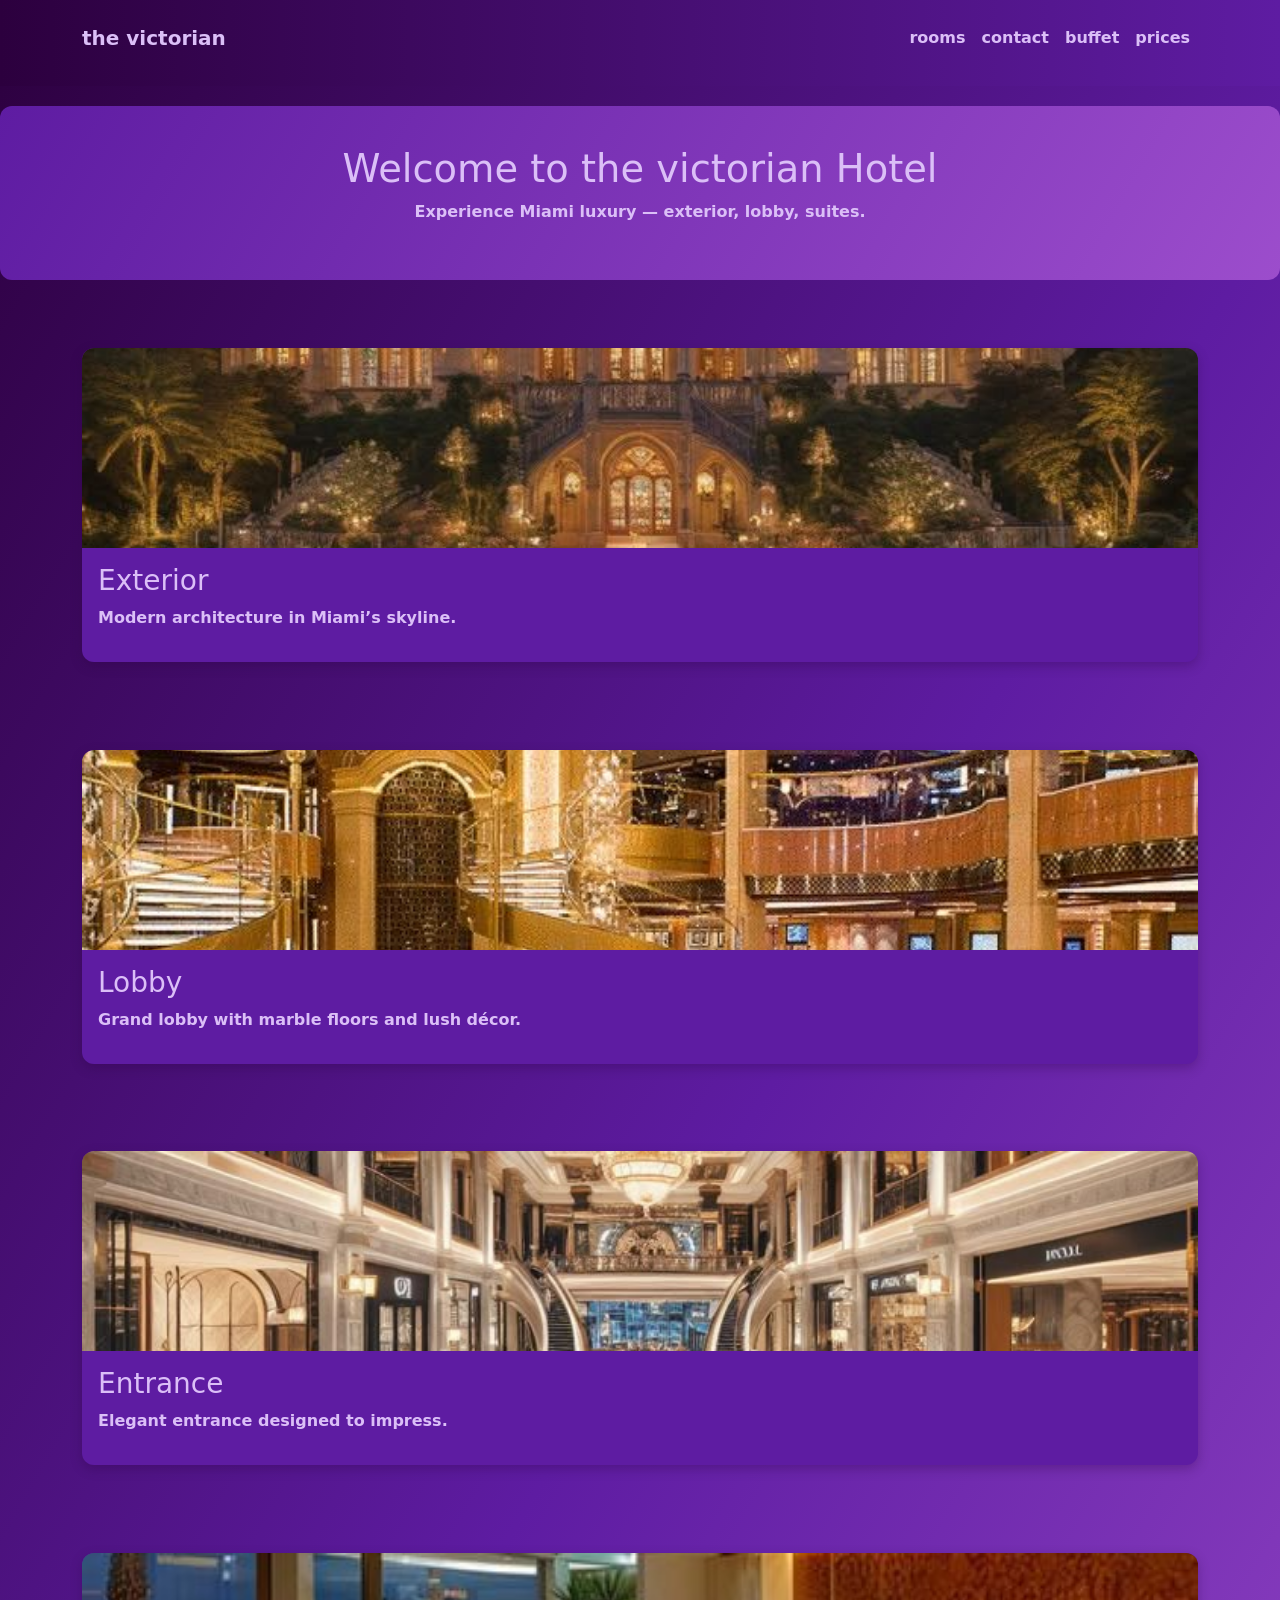
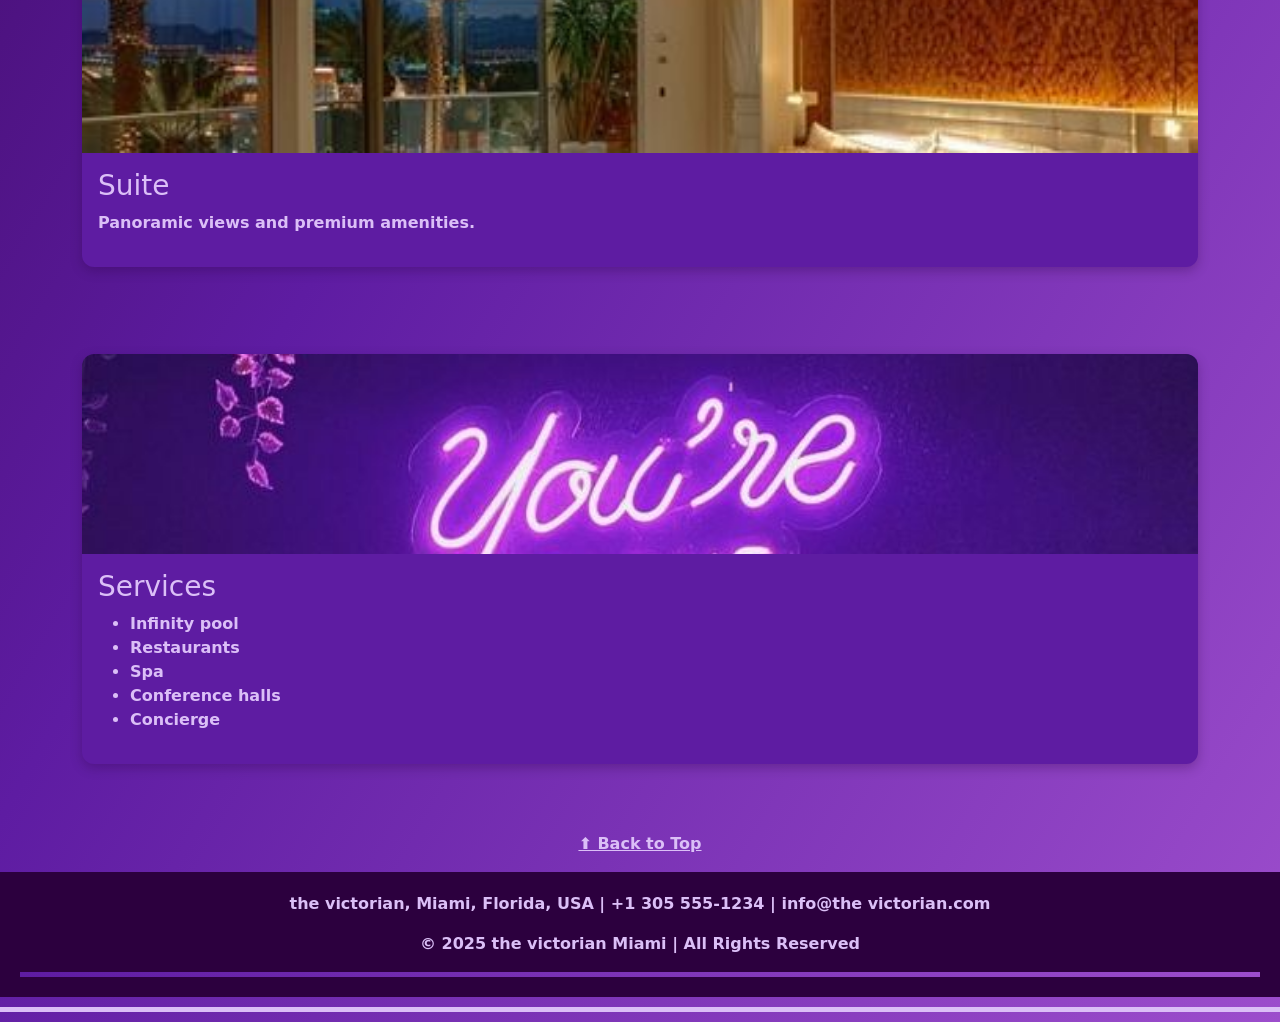
<file: index.html>
<!DOCTYPE html>
<html lang="en">
<head>
  <meta charset="UTF-8">
  <meta name="viewport" content="width=device-width, initial-scale=1">
  <title>the victorian Hotel</title>
  <link rel="stylesheet" href="style.css">
  <meta name="robots" content="index, follow">
  <link rel="canonical" href="https://thevictorian.com/index">

  <meta name="description" content="Explore rooms: single, double, and suite. Compare amenities in a detailed table.">
  <meta name="keywords" content="hotel rooms, suite, amenities, booking, Miami hotel, the victorian">
  <link href="https://cdn.jsdelivr.net/npm/bootstrap@5.3.3/dist/css/bootstrap.min.css" rel="stylesheet">
<style>
    :root {
      --dark: #2c003e; 
      --mid: #5e1ca2; 
      --light: #9c4dcc; 
      --bg: #c2a1e0;   
      --text-light: #dbbff7;
    }

    body {
      font-weight: bold;
      background: linear-gradient(120deg, var(--dark), var(--mid), var(--light));
      color: var(--text-light);
    }

    .navbar {
      font-weight: bold;
      background: linear-gradient(90deg, var(--dark), var(--mid));
    }

    .navbar-brand, .nav-link {
      font-weight: bold;
      color: var(--text-light) !important;
    }

    .nav-link:hover {
      font-weight: bold;
      color: var(--light) !important;
    }

    header.hero {
      background: linear-gradient(120deg, var(--mid), var(--light));
      border-radius: 12px;
      padding: 40px;
      margin: 20px auto;
      text-align: center;
      color: var(--text-light);
      font-weight: bold;
    }

    .section-card {
      font-weight: bold;
      background: var(--mid);
      border-radius: 12px;
      box-shadow: 0 4px 12px rgba(44,0,62,0.3);
      color: var(--text-light);
    }

    .section-card img {
      width: 100%;
      height: 200px;
      object-fit: cover;
      border-radius: 12px 12px 0 0;
    }

    footer {
      font-weight: bold;
      background: var(--dark);
      color: var(--text-light);
      text-align: center;
      padding: 20px;
    }

    footer::after {
      font-weight: bold;
      content: "";
      display: block;
      height: 5px;
      background: linear-gradient(to right, var(--mid), var(--light));
    }

    @media(max-width:600px){
      .section-card img{height:150px;}
      header.hero h1{font-size:1.6rem;}
    }
    @media(min-width:601px) and (max-width:992px){
      .section-card img{height:180px;}
      header.hero h1{font-size:2rem;}
    }
    @media(min-width:993px){
      .section-card img{height:200px;}
      header.hero h1{font-size:2.4rem;}
    }
</style>
</head>
<body id="top">

  <header class="navbar navbar-expand-lg navbar-dark">
    <div class="container">
      <a class="navbar-brand" href="index.html">the victorian</a>
      <button class="navbar-toggler" type="button" data-bs-toggle="collapse" data-bs-target="#nav">
        <span class="navbar-toggler-icon"></span>
      </button>
      <div class="collapse navbar-collapse" id="nav">
        <ul class="navbar-nav ms-auto">
          <li class="nav-item"><a class="nav-link" href="chambres.html">rooms</a></li>
          <li class="nav-item"><a class="nav-link" href="contact.html">contact</a></li>
          <li class="nav-item"><a class="nav-link" href="buffet.html">buffet</a></li>
          <li class="nav-item"><a class="nav-link" href="prices.html">prices</a></li>
        </ul>
      </div>
    </div>
  </header>
  
  <header class="hero">
    <h1>Welcome to the victorian Hotel</h1>
    <p>Experience Miami luxury — exterior, lobby, suites.</p>
  </header>

  <section id="exterior" class="container my-5">
    <div class="section-card">
      <img src="exterior.jpg" alt="Exterior">
      <div class="p-3">
        <h3>Exterior</h3>
        <p>Modern architecture in Miami’s skyline.</p>
      </div>
    </div>
  </section>

  <section id="lobby" class="container my-5">
    <div class="section-card">
      <img src="lobby.jpg" alt="Lobby">
      <div class="p-3">
        <h3>Lobby</h3>
        <p>Grand lobby with marble floors and lush décor.</p>
      </div>
    </div>
  </section>

  <section id="entrance" class="container my-5">
    <div class="section-card">
      <img src="entrnance.jpg" alt="Entrance">
      <div class="p-3">
        <h3>Entrance</h3>
        <p>Elegant entrance designed to impress.</p>
      </div>
    </div>
  </section>

  <section id="suite" class="container my-5">
    <div class="section-card">
      <img src="suite.jpg" alt="Suite">
      <div class="p-3">
        <h3>Suite</h3>
        <p>Panoramic views and premium amenities.</p>
      </div>
    </div>
  </section>

  <section id="services" class="container my-5">
    <div class="section-card">
      <img src="services.jpg" alt="Services">
      <div class="p-3">
        <h3>Services</h3>
        <ul>
          <li>Infinity pool</li>
          <li>Restaurants</li>
          <li>Spa</li>
          <li>Conference halls</li>
          <li>Concierge</li>
        </ul>
      </div>
    </div>
  </section>

  <div class="text-center my-3">
    <a href="#top" style="color: var(--text-light);">⬆ Back to Top</a>
  </div>
  
  <footer id="bottom">
    <p> the victorian, Miami, Florida, USA |  +1 305 555‑1234 | info@the victorian.com</p>
    <p>© 2025 the victorian Miami | All Rights Reserved</p>
  </footer>

  <script src="https://cdn.jsdelivr.net/npm/bootstrap@5.3.3/dist/js/bootstrap.bundle.min.js"></script>
</body>
</html>
</file>
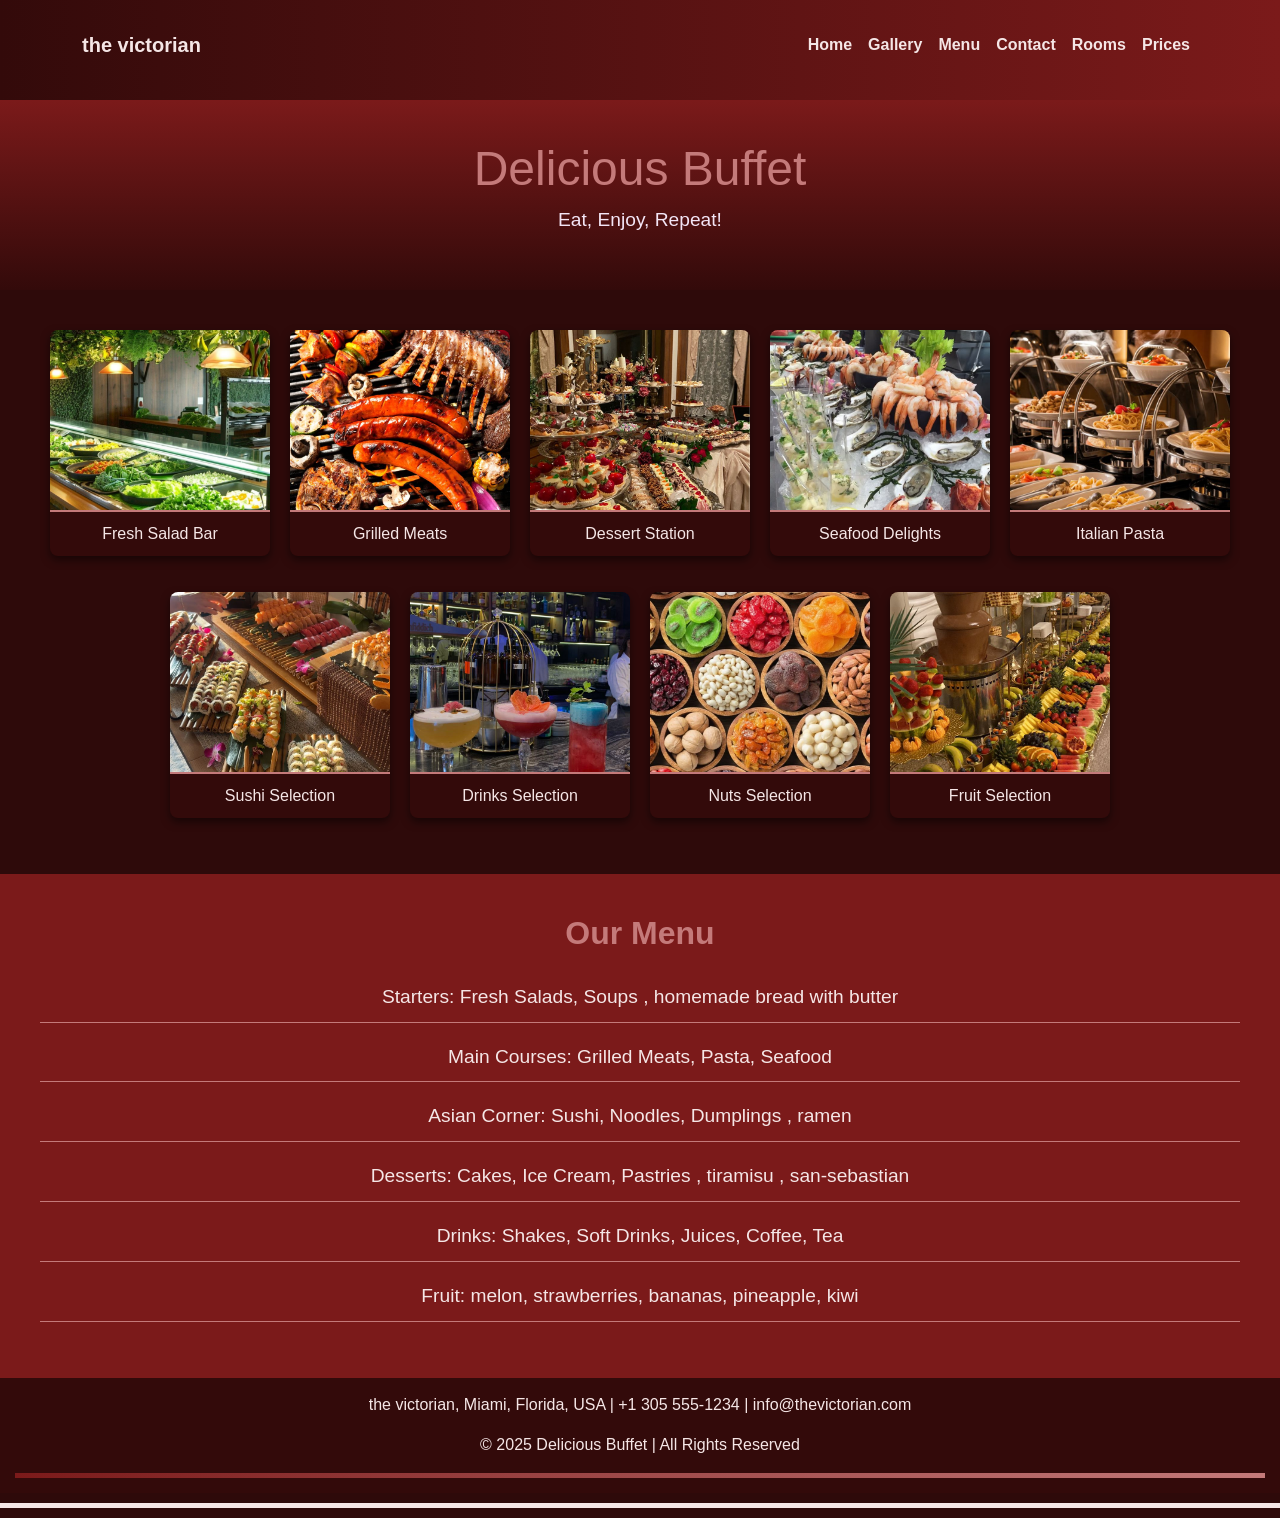
<file: buffet.html>
<!DOCTYPE html>
<html lang="en">
<head>
  <meta charset="UTF-8">
  <meta name="viewport" content="width=device-width, initial-scale=1">
  <title>the victorian | Buffet | All-You-Can-Eat Restaurant</title>
  <link rel="stylesheet" href="style.css">
  <meta name="robots" content="index, follow">
  <link rel="canonical" href="https://thevictorian.com/buffet">
  <meta name="description" content="Delicious Buffet offers an all-you-can-eat experience with fresh salads, grilled meats, sushi, seafood, and desserts. Family-friendly dining in Miami.">
  <meta name="keywords" content="buffet, restaurant, all-you-can-eat, sushi, seafood, desserts, family dining">
  <link href="https://cdn.jsdelivr.net/npm/bootstrap@5.3.3/dist/css/bootstrap.min.css" rel="stylesheet">

  <style>

:root {
  --dark: #330a0a;
  --mid: #7b1a1a;
  --light: #c47a7a;
  --bg: #2e0a0a;
  --text-light: #f5e6e6;
}
body {
  margin: 0;
  font-family: Arial, sans-serif;
  background: var(--bg);
  color: var(--text-light);
}


nav.navbar {
  background: linear-gradient(90deg, var(--dark), var(--mid));
  padding: 15px;
}
.navbar-brand, .nav-link {
  color: var(--text-light) !important;
  font-weight: bold;
}
.nav-link:hover {
  color: var(--light) !important;
}


header {
  text-align: center;
  padding: 40px;
  background: linear-gradient(to bottom, var(--mid), var(--dark));
  color: var(--text-light);
}
header h1 {
  color: var(--light);
  font-size: 3em;
}
header p {
  font-size: 1.2em;
  color: #f3e5f5;
}


.gallery {
  display: flex;
  flex-wrap: wrap;
  justify-content: center;
  gap: 20px;
  padding: 40px;
}
figure {
  width: 220px;
  background: var(--dark);
  border-radius: 8px;
  overflow: hidden;
  box-shadow: 0 4px 8px rgba(0,0,0,0.5);
  text-align: center;
  transition: transform 0.3s ease, box-shadow 0.3s ease;
}
figure:hover {
  transform: scale(1.05);
  box-shadow: 0 8px 16px rgba(0,0,0,0.7);
}
figure img {
  width: 100%;
  height: 180px;
  object-fit: cover;
  transition: filter 0.4s ease;
}
figure:hover img {
  filter: brightness(1.2) saturate(1.2);
}
figcaption {
  padding: 10px;
  border-top: 2px solid var(--light);
  font-size: 1em;
  color: var(--text-light);
}

.menu {
  background: var(--mid);
  padding: 40px;
  text-align: center;
  color: var(--text-light);
}
.menu h2 {
  color: var(--light);
  font-size: 2em;
  margin-bottom: 20px;
  font-weight: bold;
}
.menu ul {
  list-style: none;
  padding: 0;
  font-size: 1.2em;
}
.menu li {
  margin: 10px 0;
  padding: 10px;
  border-bottom: 1px solid var(--light);
  transition: background-color 0.3s ease;
}
.menu li:hover {
  background-color: var(--dark);
}


footer {
  background: var(--dark);
  color: var(--text-light);
  text-align: center;
  padding: 15px;
}
footer::after {
  content: "";
  display: block;
  height: 5px;
  background: linear-gradient(to right, var(--mid), var(--light));
}
  </style>
</head>
<body>


<nav class="navbar navbar-expand-lg">
  <div class="container">
    <a class="navbar-brand" href="index.html">the victorian</a>
    <button class="navbar-toggler" type="button" data-bs-toggle="collapse" data-bs-target="#nav" aria-controls="nav" aria-expanded="false" aria-label="Toggle navigation">
      <span class="navbar-toggler-icon" style="filter: invert(100%);"></span>
    </button>
    <div class="collapse navbar-collapse" id="nav">
      <ul class="navbar-nav ms-auto">
        <li class="nav-item"><a class="nav-link" href="index.html">Home</a></li>
        <li class="nav-item"><a class="nav-link" href="#gallery">Gallery</a></li>
        <li class="nav-item"><a class="nav-link" href="#menu">Menu</a></li>
        <li class="nav-item"><a class="nav-link" href="contact.html">Contact</a></li>
        <li class="nav-item"><a class="nav-link" href="chambres.html">Rooms</a></li>
        <li class="nav-item"><a class="nav-link" href="prices.html">Prices</a></li>
      </ul>
    </div>
  </div>
</nav>

<header id="home">
  <h1>Delicious Buffet</h1>
  <p>Eat, Enjoy, Repeat!</p>
</header>

<section class="gallery" id="gallery">
  <figure>
    <img src="salad.jpg" alt="Salad Bar">
    <figcaption>Fresh Salad Bar</figcaption>
  </figure>
  <figure>
    <img src="grilled.jpg" alt="Grilled Meats">
    <figcaption>Grilled Meats</figcaption>
  </figure>
  <figure>
    <img src="dessert.jpg" alt="Desserts">
    <figcaption>Dessert Station</figcaption>
  </figure>
  <figure>
    <img src="seafood.jpg" alt="Seafood">
    <figcaption>Seafood Delights</figcaption>
  </figure>
  <figure>
    <img src="pasta.jpg" alt="Pasta">
    <figcaption>Italian Pasta</figcaption>
  </figure>
  <figure>
    <img src="suchi.jpg" alt="Sushi">
    <figcaption>Sushi Selection</figcaption>
  </figure>
  <figure>
    <img src="drink.jpg" alt="drink">
    <figcaption>Drinks Selection</figcaption>
  </figure>
  <figure>
    <img src="nuts.jpg" alt="nuts">
    <figcaption>Nuts Selection</figcaption>
  </figure>
  <figure>
    <img src="frut.jpg" alt="fruit">
    <figcaption>Fruit Selection</figcaption>
  </figure>
</section>

<section class="menu" id="menu">
  <h2>Our Menu</h2>
  <ul>
    <li> Starters: Fresh Salads, Soups , homemade bread with butter</li>
    <li> Main Courses: Grilled Meats, Pasta, Seafood</li>
    <li> Asian Corner: Sushi, Noodles, Dumplings , ramen</li>
    <li> Desserts: Cakes, Ice Cream, Pastries , tiramisu , san-sebastian</li>
    <li> Drinks: Shakes, Soft Drinks, Juices, Coffee, Tea</li>
    <li> Fruit: melon, strawberries, bananas, pineapple, kiwi </li>
  </ul>
</section>

<footer>
  
  <p> the victorian, Miami, Florida, USA | +1 305 555-1234 |  info@thevictorian.com</p>
  <p>© 2025 Delicious Buffet | All Rights Reserved</p>
</footer>

<script src="https://cdn.jsdelivr.net/npm/bootstrap@5.3.3/dist/js/bootstrap.bundle.min.js"></script>
</body>
</html>
</file>
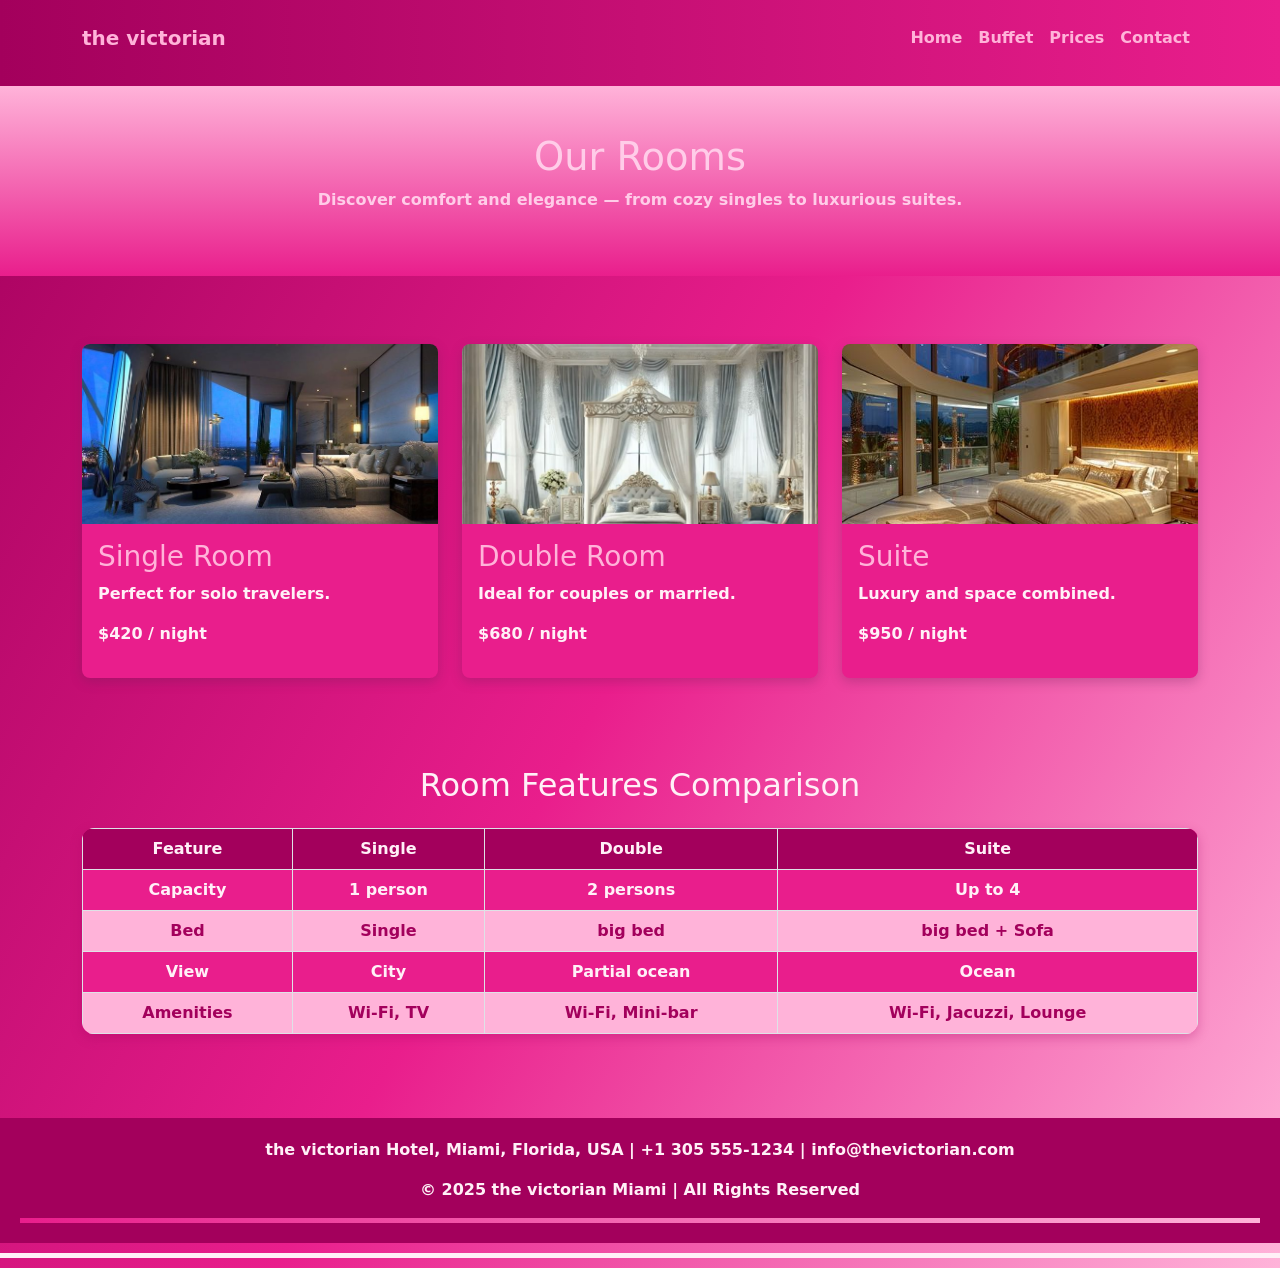
<file: chambres.html>
<!DOCTYPE html>
<html lang="en">
<head>
  <meta charset="UTF-8">
  <meta name="viewport" content="width=device-width, initial-scale=1">
  <meta name="description" content="Rooms at the victorian in Miami. Choose from single, double, and suite options with detailed amenities comparison.">
  <meta name="keywords" content="rooms at the victorian in Miami. Choose from single, double, and suite options with detailed amenities comparison.">
  <link rel="stylesheet" href="style.css">
  <meta name="robots" content="index, follow">
  <link rel="canonical" href="https://thevictorian.com/chambres">

  <title>the victorian | Rooms</title>
  <link href="https://cdn.jsdelivr.net/npm/bootstrap@5.3.3/dist/css/bootstrap.min.css" rel="stylesheet">
  <style>
    
  :root {
    --dark: #a3005c;       
    --mid: #e91e8c;        
    --light: #ffb3d9;      
    --bg: #ffcce8;        
    --text-light: #fff0f7;
  }

    body {
      background: linear-gradient(120deg, var(--dark), var(--mid), var(--light));
      color: var(--text-light);
      font-weight: bold;
    }

    .navbar {
      background: linear-gradient(90deg, var(--dark), var(--mid));
      font-weight: bold;
    }

    .navbar-brand, .nav-link {
      color: var(--light) !important;
      font-weight: bold;
      
    }

    .nav-link:hover {
      color: var(--light) !important;
    }

    .room-card {
      background: var(--mid);
      border-radius: 8px;
      box-shadow: 0 4px 12px rgba(106,30,85,0.3);
      color: var(--text-light);
    }

    .room-card img {
      width: 100%;
      height: 160px;
      object-fit: cover;
      border-radius: 8px 8px 0 0;
    }

    .room-card h3 {
      color: var(--light);
    }

    .room-price {
      font-weight: bold;
      color: var(--text-light);
    }

    table {
  background: var(--mid);
  border-radius: 12px;
  box-shadow: 0 4px 12px rgba(163, 0, 92, 0.3);
  color: var(--text-light);
  font-weight: bold;
  border-collapse: collapse;
  overflow: hidden;
}

th {
  background: var(--dark);
  color: var(--text-light);
  text-align: center;
  font-weight: bold;
  padding: 12px 16px;
  background: var(--dark)!important;
  color: var(--text-light)!important;
}

td {
  text-align: center;
  padding: 10px 16px;
  background: var(--mid);
  color: var(--text-light);
}

tr:nth-child(even) td {
  background: var(--light);
  color: var(--dark);
}

tr:nth-child(odd) td {
  background: var(--mid);
  color: var(--text-light);
}

tr:hover td {
  background: var(--bg);
  color: var(--dark);
}
    footer {
      background: var(--dark);
      color: var(--text-light);
      text-align: center;
      padding: 20px;
      font-weight: bold;
    }

    footer::after {
      content: "";
      display: block;
      height: 5px;
      background: linear-gradient(to right, var(--mid), var(--light));
    }

    @media(max-width:600px) {
      .room-card img { height: 140px; }
      header h1 { font-size: 1.6rem; }
    }

    @media(min-width:601px) and (max-width:992px) {
      .room-card img { height: 160px; }
      header h1 { font-size: 2rem; }
    }
    header {
      color: var(--bg);
      font-weight: bold;
      background: linear-gradient(to bottom, var(--light), var(--mid));
    }

    @media(min-width:993px) {
      .room-card img { height: 180px; }
      header h1 { font-size: 2.4rem;  }
    }

  </style>
</head>
<body>

  <header class="navbar navbar-expand-lg navbar-dark">
    <div class="container">
      <a class="navbar-brand" href="index.html">the victorian</a>
      <button class="navbar-toggler" type="button" data-bs-toggle="collapse" data-bs-target="#nav">
        <span class="navbar-toggler-icon"></span>
      </button>
      <div class="collapse navbar-collapse" id="nav">
        <ul class="navbar-nav ms-auto">
          <li class="nav-item"><a class="nav-link" href="index.html">Home</a></li>
          <li class="nav-item"><a class="nav-link" href="buffet.html">Buffet</a></li>
          <li class="nav-item"><a class="nav-link" href="prices.html">Prices</a></li>
          <li class="nav-item"><a class="nav-link" href="contact.html">Contact</a></li>
        </ul>
      </div>
    </div>
  </header>

  <header class="text-center bg-light p-5">
    <h1>Our Rooms</h1>
    <p>Discover comfort and elegance — from cozy singles to luxurious suites.</p>
  </header>
 
  <section class="container my-5">
    <div class="row g-4">
      <div class="col-md-4">
        <div class="room-card">
          <img src="chambre2.jpg">
          <div class="p-3">
            <h3>Single Room</h3>
            <p>Perfect for solo travelers.</p>
            <p class="room-price">$420 / night</p>
          </div>
        </div>
      </div>
      <div class="col-md-4">
        <div class="room-card">
          <img src="chambre7.jpg">
          <div class="p-3">
            <h3>Double Room</h3>
            <p>Ideal for couples or married.</p>
            <p class="room-price">$680 / night</p>
          </div>
        </div>
      </div>
      <div class="col-md-4">
        <div class="room-card">
          <img src="suite.jpg">
          <div class="p-3">
            <h3>Suite</h3>
            <p>Luxury and space combined.</p>
            <p class="room-price">$950 / night</p>
          </div>
        </div>
      </div>
    </div>
  </section>
  
  <section class="container my-5">
    <h2 class="text-center mb-4">Room Features Comparison</h2>
    <table class="table table-bordered">
      <thead>
        <tr>
          <th>Feature</th>
          <th>Single</th>
          <th>Double</th>
          <th>Suite</th>
        </tr>
      </thead>
      <tbody>
        <tr><td>Capacity</td><td>1 person</td><td>2 persons</td><td>Up to 4</td></tr>
        <tr><td>Bed</td><td>Single</td><td>big bed</td><td>big bed + Sofa</td></tr>
        <tr><td>View</td><td>City</td><td>Partial ocean</td><td>Ocean</td></tr>
        <tr><td>Amenities</td><td>Wi‑Fi, TV</td><td>Wi‑Fi, Mini‑bar</td><td>Wi‑Fi, Jacuzzi, Lounge</td></tr>
      </tbody>
    </table>
  </section>
  
  <footer>
    <p>the victorian Hotel, Miami, Florida, USA |  +1 305 555‑1234 |  info@thevictorian.com</p>
    <p>© 2025 the victorian Miami | All Rights Reserved</p>
  </footer>
  <script src="https://cdn.jsdelivr.net/npm/bootstrap@5.3.3/dist/js/bootstrap.bundle.min.js"></script>
</body>
</html>
</file>
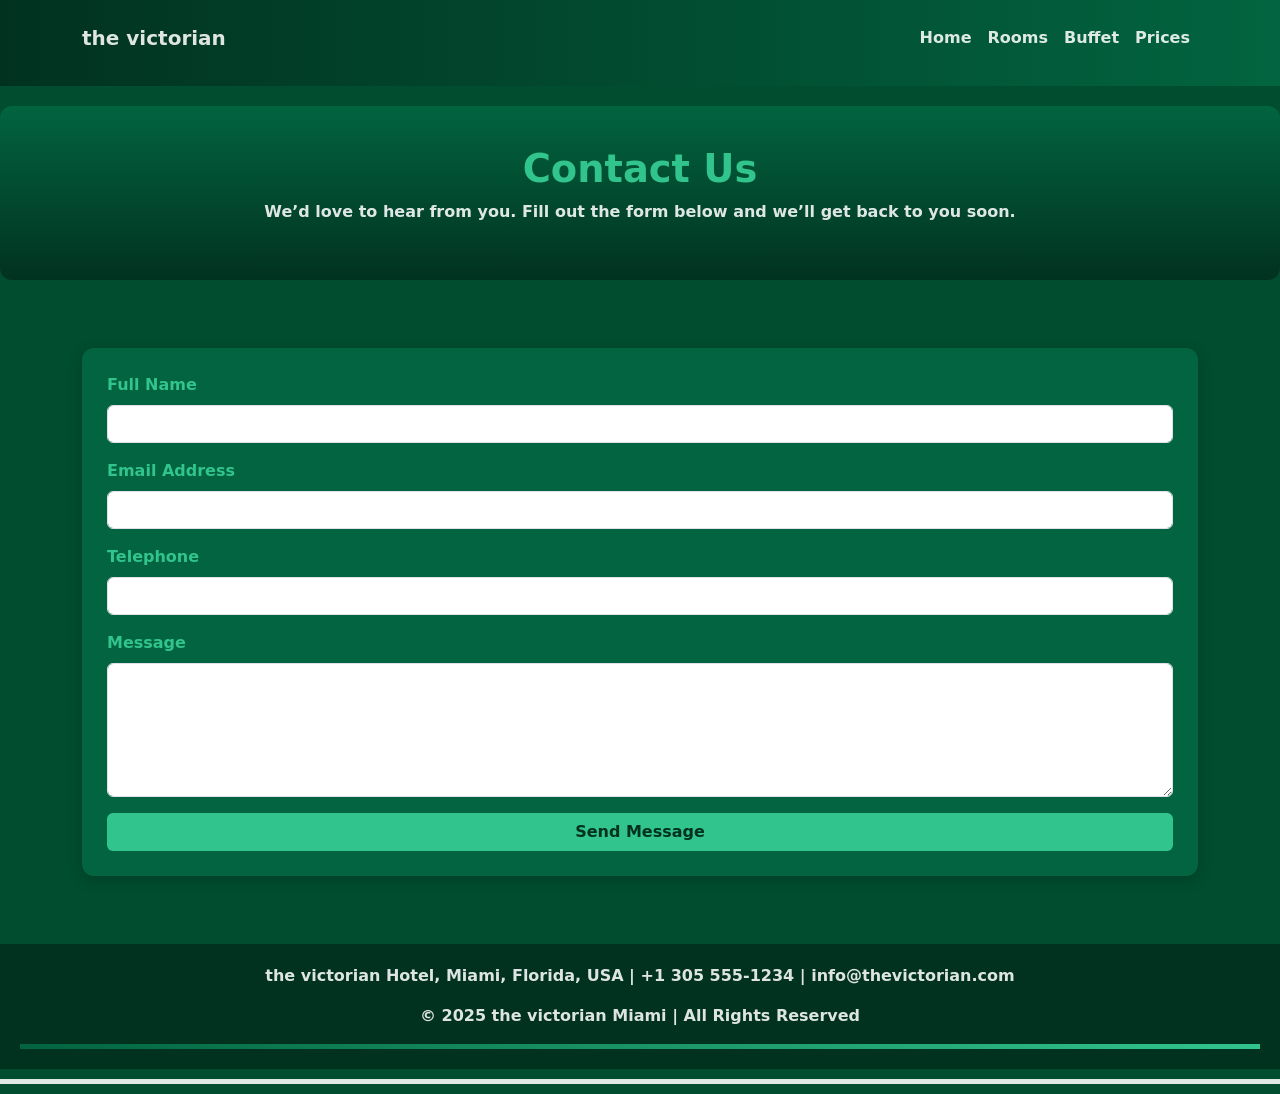
<file: contact.html>
<!DOCTYPE html>
<html lang="en">
<head>
  <meta charset="UTF-8">
  <meta name="description" content="Contact us at the victorian Hotel, Miami. Always open, enjoy your stay.">
  <meta name="viewport" content="width=device-width, initial-scale=1">
  <meta name="keywords" content="contact, the victorian, Miami, hotel, inquiry">
  <title>the victorian | Contact Us</title>
  <meta name="robots" content="index, follow">
  <link rel="canonical" href="https://thevictorian.com/contact">

  <link rel="stylesheet" href="style.css">
  <link href="https://cdn.jsdelivr.net/npm/bootstrap@5.3.3/dist/css/bootstrap.min.css" rel="stylesheet">
  <style>
    
    :root {
      --dark: #013220;
      --mid: #026440;
      --light: #32c48d;
      --bg: #014d30;
      --text-light: #ffffffde;
    }

    body {
      background: var(--bg);
      color: var(--text-light);
      font-weight: bold;
    }

    .navbar {
      background: linear-gradient(90deg, var(--dark), var(--mid));
      font-weight: bold;
    }

    .navbar-brand, .nav-link {
      color: var(--text-light) !important;
      font-weight: bold;
    }

    .nav-link:hover {
      color: var(--light) !important;
    }

    header.hero {
      background: linear-gradient(to bottom, var(--mid), var(--dark));
      color: var(--text-light);
      font-weight: bold;
      border-radius: 12px;
      padding: 40px;
      margin: 20px auto;
      text-align: center;
    }

    header.hero h1 {
      color: var(--light);
      font-weight: bold;
    }

    form {
      background: var(--mid);
      padding: 25px;
      border-radius: 12px;
      box-shadow: 0 4px 12px rgba(1,50,32,0.5);
      color: var(--text-light);
      font-weight: bold;
    }

    .form-label {
      font-weight: bold;
      color: var(--light);
    }

    .btn-submit {
      background: var(--light);
      color: var(--dark);
      font-weight: bold;
    }

    .btn-submit:hover {
      background: var(--text-light);
      color: var(--mid);
    }

    footer {
      background: var(--dark);
      color: var(--text-light);
      font-weight: bold;
      text-align: center;
      padding: 20px;
    }

    footer::after {
      content: "";
      display: block;
      height: 5px;
      background: linear-gradient(to right, var(--mid), var(--light));
    }

    .navbar-dark .navbar-toggler-icon {
      filter: brightness(1.8);
    }

    @media(max-width:600px) {
      header.hero h1 { font-size:1.6rem; }
      form { padding:15px; }
    }

    @media(min-width:601px) and (max-width:992px) {
      header.hero h1 { font-size:2rem; }
    }

    @media(min-width:993px) {
      header.hero h1 { font-size:2.4rem; }
    }
  </style>
</head>
<body>

  <header class="navbar navbar-expand-lg navbar-dark">
    <div class="container">
      <a class="navbar-brand" href="index.html">the victorian</a>
      <button class="navbar-toggler" type="button" data-bs-toggle="collapse" data-bs-target="#nav">
        <span class="navbar-toggler-icon"></span>
      </button>
      <div class="collapse navbar-collapse" id="nav">
        <ul class="navbar-nav ms-auto">
          <li class="nav-item"><a class="nav-link" href="index.html">Home</a></li>
          <li class="nav-item"><a class="nav-link" href="chambres.html">Rooms</a></li>
          <li class="nav-item"><a class="nav-link" href="buffet.html">Buffet</a></li>
          <li class="nav-item"><a class="nav-link" href="prices.html">Prices</a></li>
        </ul>
      </div>
    </div>
  </header>

  <header class="hero">
    <h1>Contact Us</h1>
    <p>We’d love to hear from you. Fill out the form below and we’ll get back to you soon.</p>
  </header>

  <section class="container my-5">
    <form>
      <div class="mb-3">
        <label for="name" class="form-label">Full Name</label>
        <input type="text" id="name" class="form-control" required>
      </div>
      <div class="mb-3">
        <label for="email" class="form-label">Email Address</label>
        <input type="email" id="email" class="form-control" required>
      </div>
      <div class="mb-3">
        <label for="phone" class="form-label">Telephone</label>
        <input type="tel" id="phone" class="form-control" required>
      </div>
      <div class="mb-3">
        <label for="message" class="form-label">Message</label>
        <textarea id="message" class="form-control" rows="5" required></textarea>
      </div>
      <button type="submit" class="btn btn-submit w-100">Send Message</button>
    </form>
  </section>

  <footer>
    <p> the victorian Hotel, Miami, Florida, USA |  +1 305 555‑1234 |  info@thevictorian.com</p>
    <p>© 2025 the victorian Miami | All Rights Reserved</p>
  </footer>

  <script src="https://cdn.jsdelivr.net/npm/bootstrap@5.3.3/dist/js/bootstrap.bundle.min.js"></script>
</body>
</html>
</file>
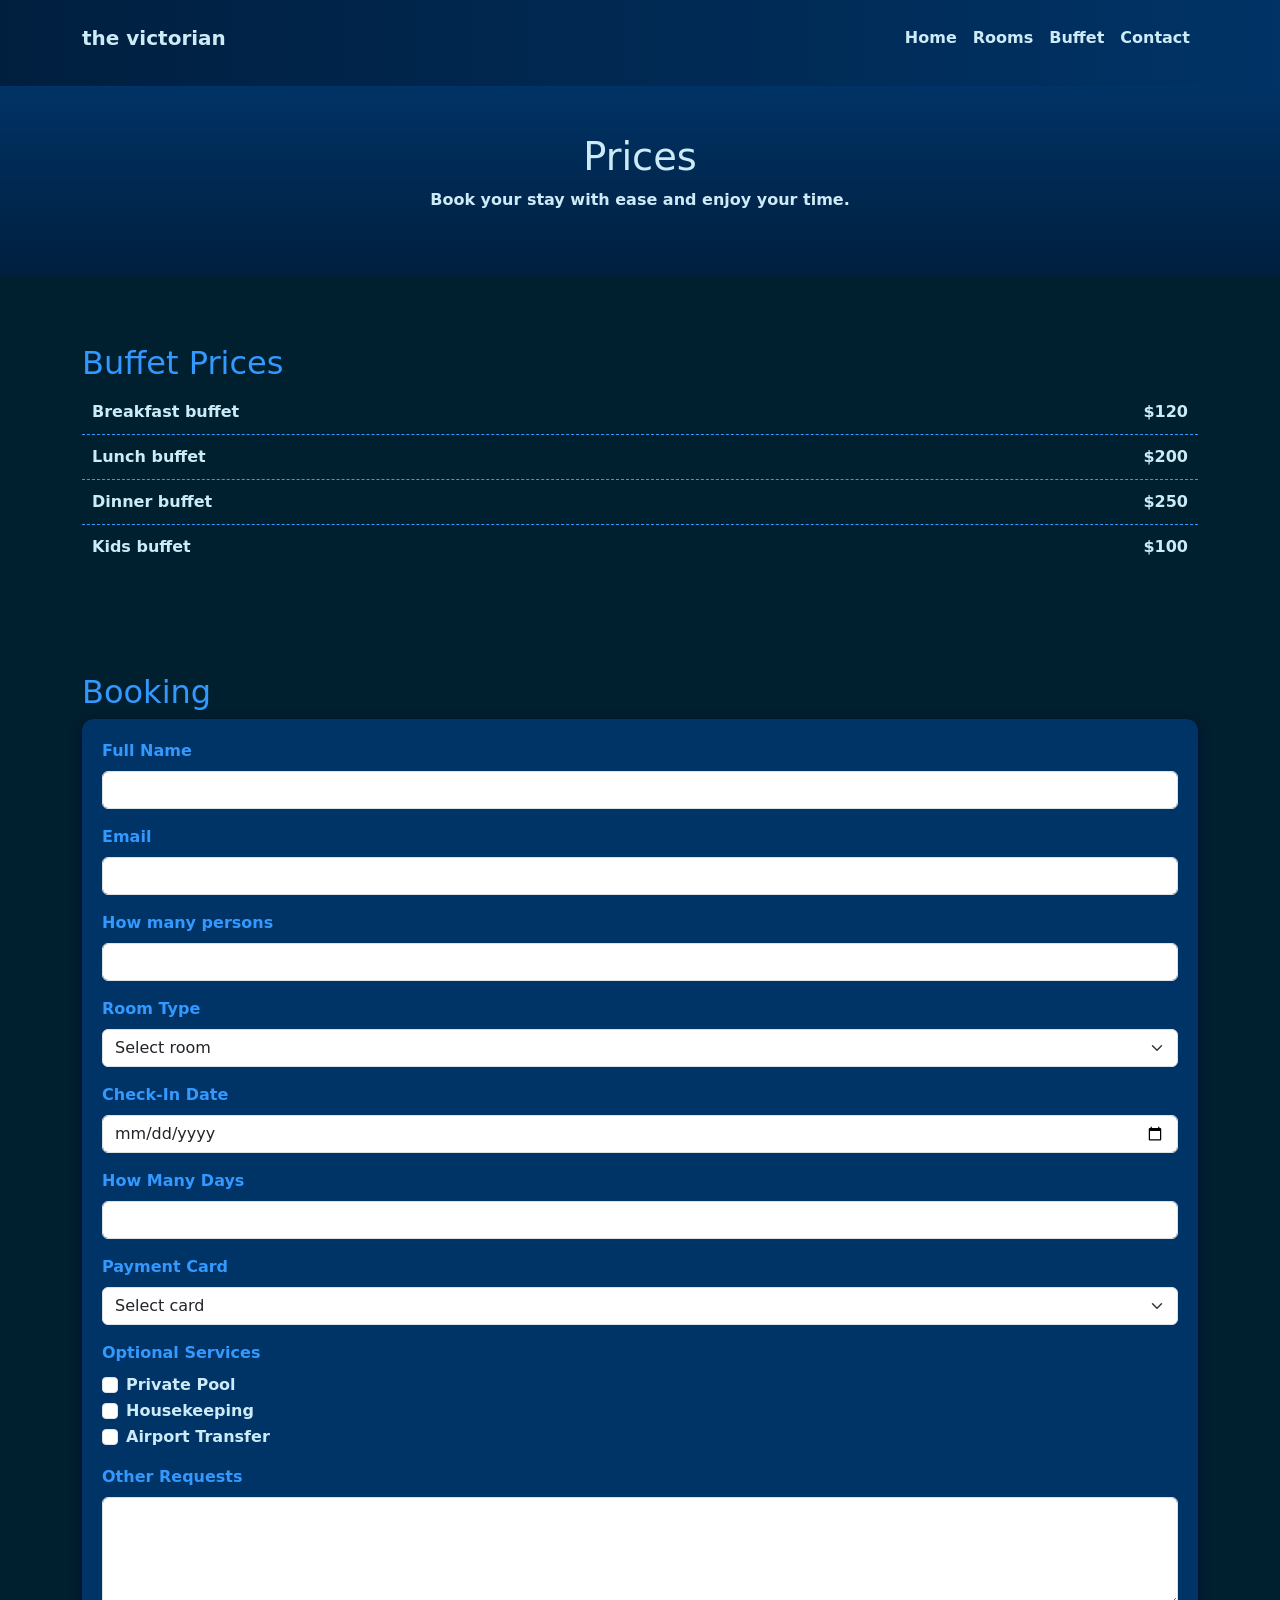
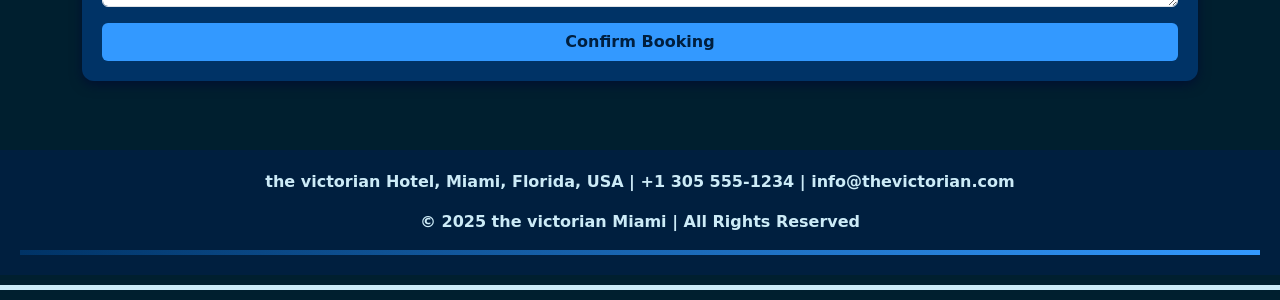
<file: prices.html>
<!DOCTYPE html>
<html lang="en">
<head>
  <meta charset="UTF-8">
  <meta name="viewport" content="width=device-width, initial-scale=1">
  <meta name="description" content="Buffet & Prices at the victorian Hotel in Miami. Enjoy our delicious buffets and book your stay with ease.">
  <meta name="keywords" content="Buffet & Prices at the victorian Hotel in miami">
  <title>the victorian | Prices</title>
  <link rel="stylesheet" href="style.css">
  <meta name="robots" content="index, follow">
  <link rel="canonical" href="https://thevictorian.com/prices">

  <link href="https://cdn.jsdelivr.net/npm/bootstrap@5.3.3/dist/css/bootstrap.min.css" rel="stylesheet">

  <style>
    
    :root {
      --dark: #001f3f;
      --mid: #003366;
      --light: #3399ff;
      --bg: #001f2f;
      --text-light: #ccebf7;
    }

    body {
      background: var(--bg);
      color: var(--text-light);
      font-weight: bold;
    }

    .navbar {
      background: linear-gradient(90deg, var(--dark), var(--mid));
      font-weight: bold;
    }

    .navbar-brand, .nav-link {
      color: var(--text-light) !important;
      font-weight: bold;
    }

    .nav-link:hover {
      color: var(--light) !important;
    }

    .buffet-list li {
      display: flex;
      justify-content: space-between;
      padding: 10px;
      border-bottom: 1px dashed var(--light);
      font-weight: bold;
    }

    .buffet-list li:last-child {
      border-bottom: none;
    }

    form {
      background: var(--mid);
      padding: 20px;
      border-radius: 12px;
      box-shadow: 0 4px 12px rgba(0,0,50,0.5);
      color: var(--text-light);
    }

    .form-label {
      font-weight: bold;
      color: var(--light);
    }

    .btn-submit {
      background: var(--light);
      color: var(--dark);
      font-weight: bold;
    }

    .btn-submit:hover {
      background: var(--text-light);
      color: var(--mid);
    }

    header.text-center.bg-light  {
      background: linear-gradient(to bottom, var(--mid), var(--dark));
      color: var(--text-light);
    }

    section h2 {
      color: var(--light);
    }

    footer {
      background: var(--dark);
      color: var(--text-light);
      text-align: center;
      padding: 20px;
    }

    footer::after {
      content: "";
      display: block;
      height: 5px;
      background: linear-gradient(to right, var(--mid), var(--light));
    }

    @media(max-width:600px){ 
      header h1{font-size:1.6rem;}
    }
    @media(min-width:601px) and (max-width:992px){ 
      header h1{font-size:2rem;}
    }
    @media(min-width:993px){ 
      header h1{font-size:2.4rem;}
    }
  </style>
</head>
<body>
  
  <header class="navbar navbar-expand-lg navbar-dark">
    <div class="container">
      <a class="navbar-brand" href="index.html">the victorian</a>
      <button class="navbar-toggler" type="button" data-bs-toggle="collapse" data-bs-target="#nav"><span class="navbar-toggler-icon"></span></button>
      <div class="collapse navbar-collapse" id="nav">
        <ul class="navbar-nav ms-auto">
          <li class="nav-item"><a class="nav-link" href="index.html">Home</a></li>
          <li class="nav-item"><a class="nav-link" href="chambres.html">Rooms</a></li>
          <li class="nav-item"><a class="nav-link" href="buffet.html">Buffet</a></li>
          <li class="nav-item"><a class="nav-link" href="contact.html">Contact</a></li>
        </ul>
      </div>
    </div>
  </header>

  <header class="text-center bg-light p-5">
    <h1>Prices</h1>
    <p>Book your stay with ease and enjoy your time.</p>
  </header>

  <section class="container my-5">
    <h2>Buffet Prices</h2>
    <ul class="buffet-list list-unstyled">
      <li><span>Breakfast buffet</span><span>$120</span></li>
      <li><span>Lunch buffet</span><span>$200</span></li>
      <li><span>Dinner buffet</span><span>$250</span></li>
      <li><span>Kids buffet</span><span>$100</span></li>
    </ul>
  </section>

  <section class="container my-5">
    <h2>Booking</h2>
    <form>
      <div class="mb-3"><label for="name" class="form-label">Full Name</label><input type="text" id="name" class="form-control" required></div>
      <div class="mb-3"><label for="email" class="form-label">Email</label><input type="email" id="email" class="form-control" required></div>
      <div class="mb-3"><label for="persons" class="form-label">How many persons</label><input type="number" id="persons" class="form-control" min="1" required></div>
      <div class="mb-3"><label for="room" class="form-label">Room Type</label>
        <select id="room" class="form-select" required>
          <option disabled selected>Select room</option>
          <option>Single</option><option>Double</option><option>Suite</option>
        </select>
      </div>
      <div class="mb-3"><label for="checkin" class="form-label">Check-In Date</label><input type="date" id="checkin" class="form-control" required></div>
      <div class="mb-3"><label for="days" class="form-label">How Many Days</label><input type="number" id="days" class="form-control" min="1" required></div>
      <div class="mb-3"><label for="card" class="form-label">Payment Card</label>
        <select id="card" class="form-select" required>
          <option disabled selected>Select card</option>
          <option>Visa</option><option>Mastercard</option><option>Amex</option>
        </select>
      </div>
      <div class="mb-3"><label class="form-label">Optional Services</label>
        <div class="form-check"><input class="form-check-input" type="checkbox" id="pool"><label class="form-check-label" for="pool">Private Pool</label></div>
        <div class="form-check"><input class="form-check-input" type="checkbox" id="maids"><label class="form-check-label" for="maids">Housekeeping</label></div>
        <div class="form-check"><input class="form-check-input" type="checkbox" id="transfer"><label class="form-check-label" for="transfer">Airport Transfer</label></div>
      </div>
      <div class="mb-3"><label for="notes" class="form-label">Other Requests</label><textarea id="notes" class="form-control" rows="4"></textarea></div>
      <button type="submit" class="btn btn-submit w-100">Confirm Booking</button>
    </form>
  </section>

  <footer>
    <p> the victorian Hotel, Miami, Florida, USA |  +1 305 555‑1234 |  info@thevictorian.com</p>
    <p>© 2025 the victorian Miami | All Rights Reserved</p>
  </footer>

  <script src="https://cdn.jsdelivr.net/npm/bootstrap@5.3.3/dist/js/bootstrap.bundle.min.js"></script>
</body>
</html>
</file>
<file: style.css>
body { font-family: Arial, sans-serif; margin:0; font-weight: bold;  border-bottom: 5px solid;}
h1,h2 { margin:0; font-weight: bold; }
body :hover{
    cursor: pointer;
}
body::after {
  content: "";
  display: block;
  height: 10px;
}


.img { width:100%; max-width:300px; margin:10px; border-radius:10px; transition: transform 0.4s; }
.img:hover { transform: scale(1.05); }

.table thead th { text-align:center; font-weight: bold;  }
.table tbody td { vertical-align: middle; font-weight: bold;  }
.table tbody tr:hover { background-color: #f12089; transition:0.3s;font-weight: bold;  }
.ftr { margin-top:20px; padding:20px 0; text-align:center; background:#6e3cca; color:#3c14cc; font-weight: bold;  }

@keyframes bk {
  0%   { background-color: #ce0559; color: #5bbfdd; }
  25%  { background-color: #ad1140; color: #95aad8; }
  50%  { background-color: #bd037f; color: #a8a9bd; }
  75%  { background-color: #e93fc4; color: #b9b9ec; }
100% { background-color: #8d0982; color: #aba6f7; }
}

@keyframes dd { 
to { transform: skew(80deg); } 
from {  transform: translateY(-10px); }
}

@keyframes aa { 
from { transform: scale(0.8);  } 
to { transform: scale(1);  } 
}

body {
animation: bk 4s infinite forwards;
animation: aa 4s alternate backwards;
animation: dd 4s alternate-reverse forwards;
}

.container {
max-width: 1200px;
margin: 0 auto;
padding: 20px;
font-weight: bold;
animation: aa 4s infinite forwards;
}
</file>
